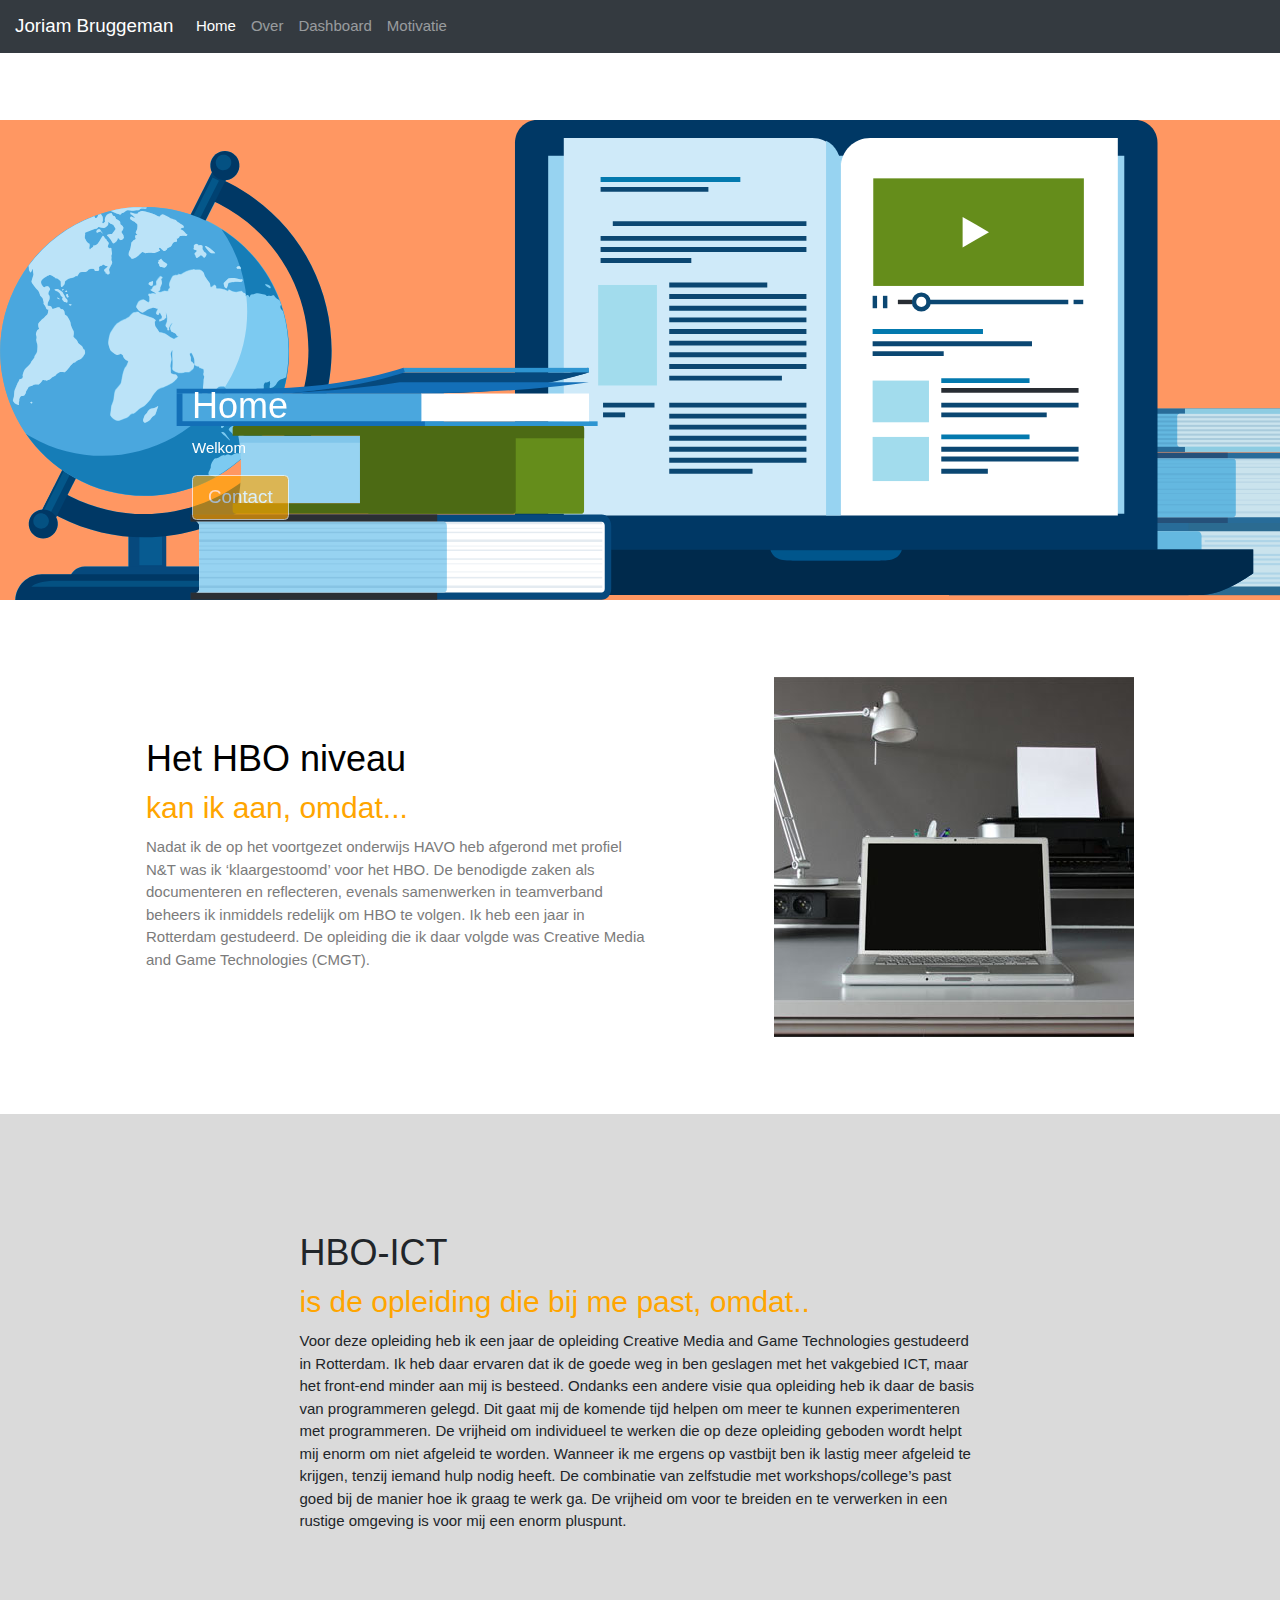
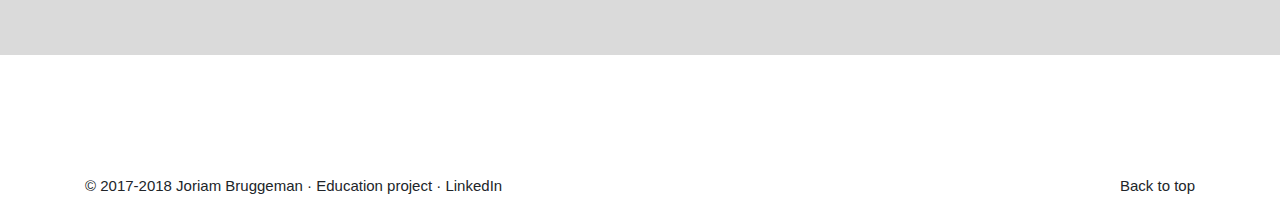
<file: index.html>
<!DOCTYPE html>
<html lang="nl">

<head>
    <meta charset="UTF-8">
    <meta name="viewport" content="width=device-width, initial-scale=1, shrink-to-fit=no">

    <link href="includes/bootstrap.min.css" rel="stylesheet">
    <link rel="stylesheet" href="https://www.w3schools.com/w3css/4/w3.css">
    <link href="stylesheet.css" rel="stylesheet">

    <title>Joriam Bruggeman - Personall</title>
</head>

<body>

    <header>
        <nav class="navbar navbar-expand-md navbar-dark fixed-top bg-dark">
            <a class="navbar-brand" href="index.html">Joriam Bruggeman</a>
            <button class="navbar-toggler" type="button" data-toggle="collapse" data-target="#navbarCollapse" aria-controls="navbarCollapse"
                aria-expanded="false" aria-label="Toggle navigation">
                <span class="navbar-toggler-icon"></span>
            </button>
            <div class="collapse navbar-collapse" id="navbarCollapse">
                <ul class="navbar-nav mr-auto">
                    <li class="nav-item active">
                        <a class="nav-link" href="index.html">Home</a>
                    </li>
                    <li class="nav-item">
                        <a class="nav-link" href="profile.html">Over</a>
                    </li>
                    <li class="nav-item">
                        <a class="nav-link" href="dashboard.html">Dashboard</a>
                    </li>
                    <li class="nav-item">
                        <a class="nav-link" href="motivation.html">Motivatie</a>
                    </li>
                </ul>
            </div>
        </nav>
    </header>

    <main role="main">

        <div id="header" class="carousel slide" data-ride="carousel">

            <div class="carousel-inner">
                <div class="carousel-item active">
                    <img class="first-slide" src="Images/home-header-img.svg" alt="First slide">
                    <div class="container">
                        <div class="carousel-caption text-left">
                            <h1>Home</h1>
                            <p>Welkom</p>
                            <p>
                                <a class="btn disabled btn-lg btn-primary" style="background-color: orange; border: 0.5px solid white;"
                                    href="contact.html" role="button">Contact</a>
                            </p>
                        </div>
                    </div>
                </div>
            </div>
        </div>
        <div class="info-box">
            <div class="intro">
                <h1>Het HBO niveau</h1>
                <h2 class="grey-text">kan ik aan, omdat...</h2>
                <p>Nadat ik de op het voortgezet onderwijs HAVO heb afgerond met profiel N&T was ik ‘klaargestoomd’ voor het
                    HBO. De benodigde zaken als documenteren en reflecteren, evenals samenwerken in teamverband beheers ik
                    inmiddels redelijk om HBO te volgen. Ik heb een jaar in Rotterdam gestudeerd. De opleiding die ik daar
                    volgde was Creative Media and Game Technologies (CMGT).</p>
            </div>
            <div class="info-image">
                <img src="Images/img-home.jpg">
            </div>
        </div>
        <div class="discription-box">
            <div class="discription">
                <h1>HBO-ICT</h1>
                <h2 class="grey-text">is de opleiding die bij me past, omdat..</h2>
                <p>Voor deze opleiding heb ik een jaar de opleiding Creative Media and Game Technologies gestudeerd in Rotterdam.
                    Ik heb daar ervaren dat ik de goede weg in ben geslagen met het vakgebied ICT, maar het front-end minder
                    aan mij is besteed. Ondanks een andere visie qua opleiding heb ik daar de basis van programmeren gelegd.
                    Dit gaat mij de komende tijd helpen om meer te kunnen experimenteren met programmeren. De vrijheid om
                    individueel te werken die op deze opleiding geboden wordt helpt mij enorm om niet afgeleid te worden.
                    Wanneer ik me ergens op vastbijt ben ik lastig meer afgeleid te krijgen, tenzij iemand hulp nodig heeft.
                    De combinatie van zelfstudie met workshops/college’s past goed bij de manier hoe ik graag te werk ga.
                    De vrijheid om voor te breiden en te verwerken in een rustige omgeving is voor mij een enorm pluspunt.</p>
            </div>
        </div>
        <footer class="container">
            <p class="float-right">
                <a href="index.html">Back to top</a>
            </p>
            <p>&copy; 2017-2018 Joriam Bruggeman &middot;
                <a href="https://www.hz.nl">Education project</a> &middot;
                <a href="https://www.linkedin.com/in/joriam-bruggeman-787004140">LinkedIn</a>
            </p>
        </footer>
    </main>
</body>

</html>
</file>
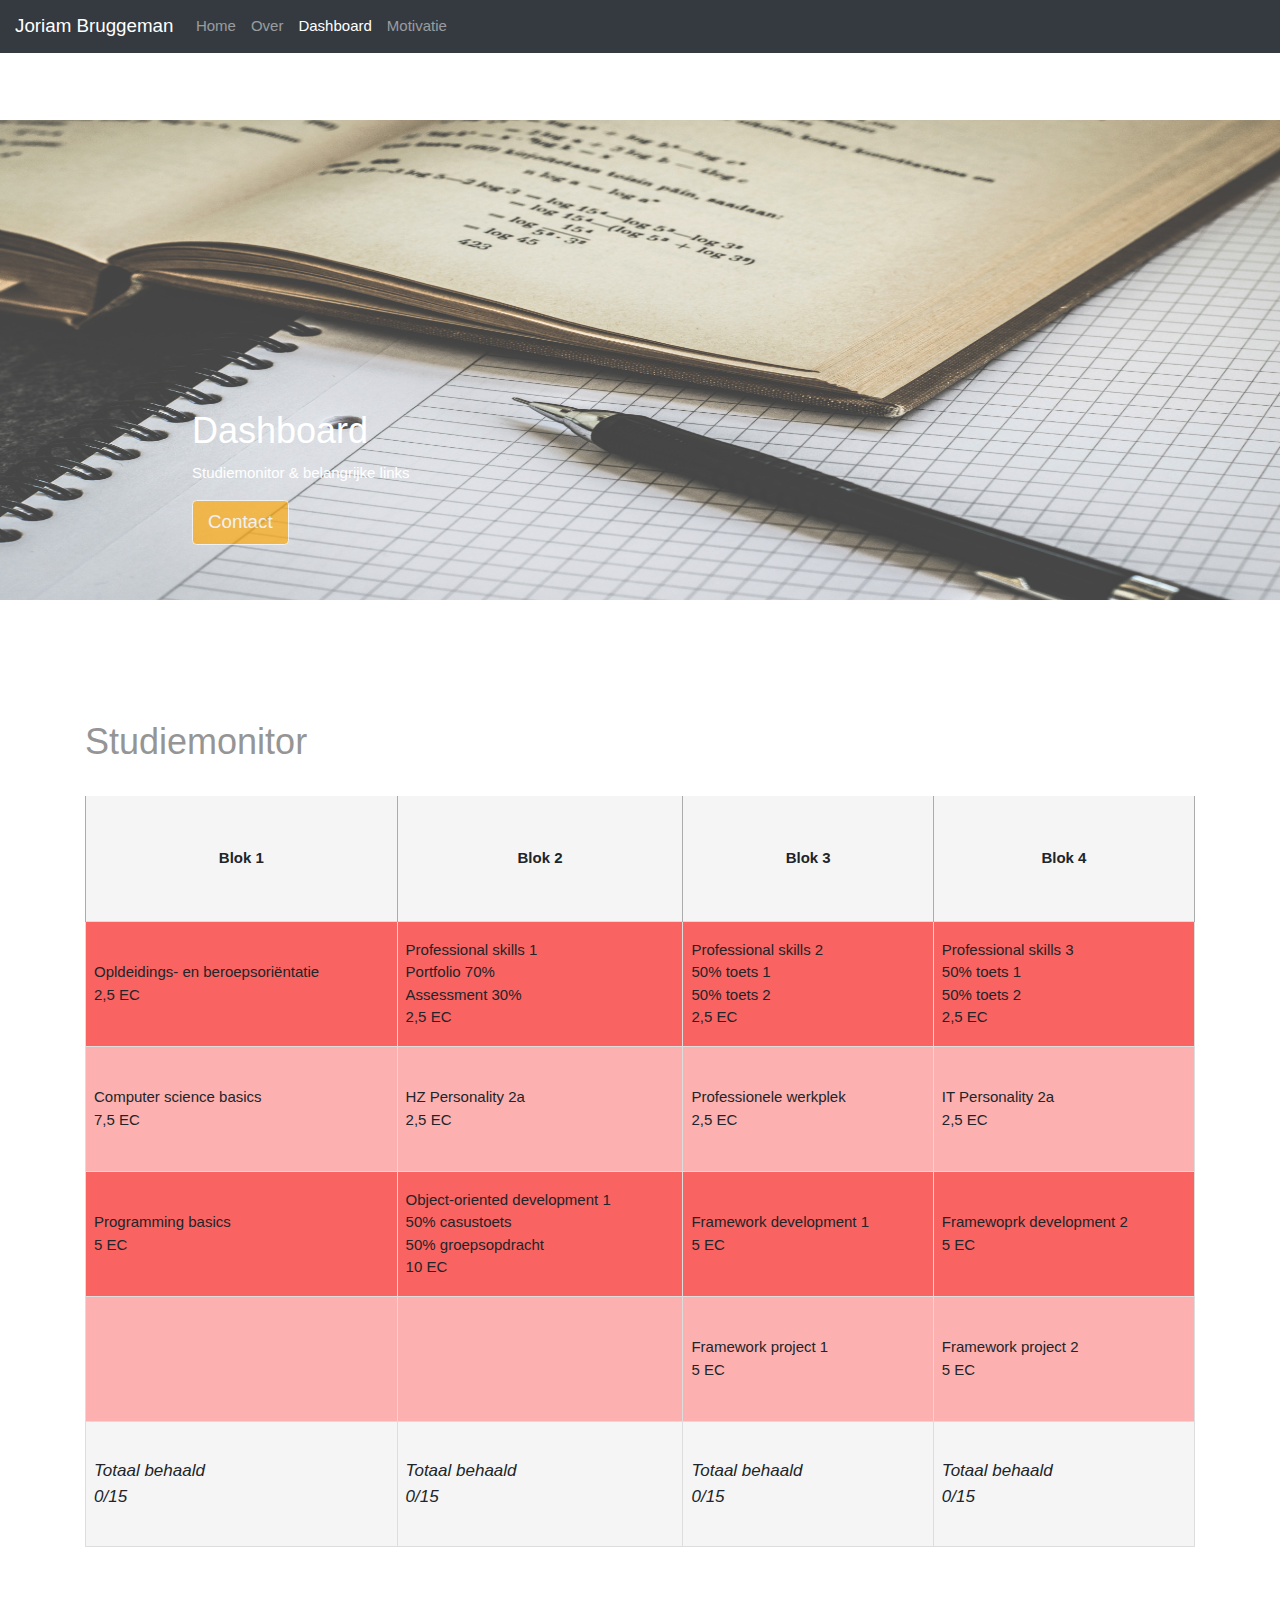
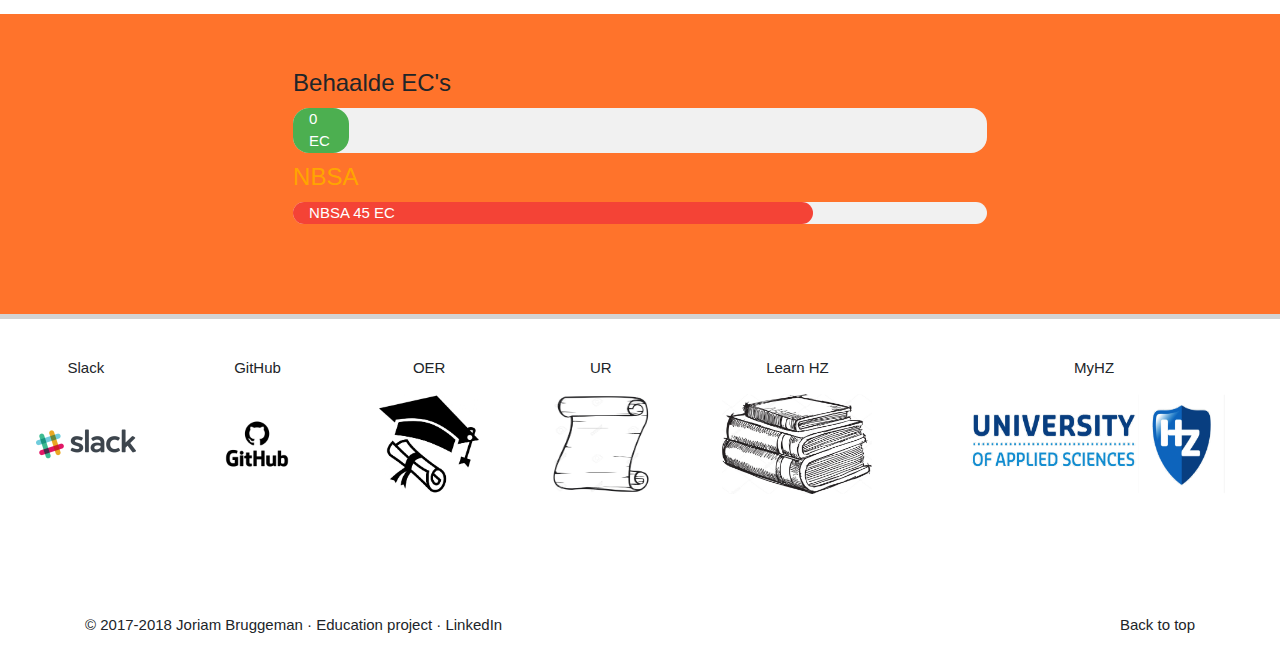
<file: dashboard.html>
<!DOCTYPE html>
<html lang="nl">

<head>
    <meta charset="UTF-8">
    <link href="stylesheet.css" rel="stylesheet">
    <link href="includes/bootstrap.min.css" rel="stylesheet">
    <link rel="stylesheet" href="https://www.w3schools.com/w3css/4/w3.css">

    <title>Dashboard</title>
</head>

<body>
    <header>
        <nav class="navbar navbar-expand-md navbar-dark fixed-top bg-dark">
            <a class="navbar-brand" href="index.html">Joriam Bruggeman</a>
            <button class="navbar-toggler" type="button" data-toggle="collapse" data-target="#navbarCollapse" aria-controls="navbarCollapse"
                aria-expanded="false" aria-label="Toggle navigation">
                <span class="navbar-toggler-icon"></span>
            </button>
            <div class="collapse navbar-collapse" id="navbarCollapse">
                <ul class="navbar-nav mr-auto">
                    <li class="nav-item">
                        <a class="nav-link" href="#">Home
                            <span class="sr-only">(current)</span>
                        </a>
                    </li>
                    <li class="nav-item">
                        <a class="nav-link" href="profile.html">Over</a>
                    </li>
                    <li class="nav-item active">
                        <a class="nav-link" href="dashboard.html">Dashboard</a>
                    </li>
                    <li class="nav-item">
                        <a class="nav-link" href="motivation.html">Motivatie</a>
                    </li>
                </ul>
            </div>
        </nav>
    </header>

    <main role="main">

        <div id="header" class="carousel slide" data-ride="carousel">

            <div class="carousel-inner">
                <div class="carousel-item active">
                    <img class="first-slide" src="Images/header-dashboard.jpg" alt="First slide">
                    <div class="container">
                        <div class="carousel-caption text-left">
                            <h1>Dashboard</h1>
                            <p>Studiemonitor & belangrijke links</p>
                            <p>
                                <a class="btn disabled btn-lg btn-primary" style="background-color: orange; border: 0.5px solid white;"
                                    href="contact.html" role="button">Contact</a>
                            </p>
                        </div>
                    </div>
                </div>
            </div>
        </div>

        <div class="container">
            <H1 style="color: #959595;">Studiemonitor</H1>
            <table>
                <tr>
                    <th>Blok 1</th>
                    <th>Blok 2</th>
                    <th>Blok 3</th>
                    <th>Blok 4</th>
                </tr>
                <tr>
                    <td>Opldeidings- en beroepsoriëntatie
                        <br>2,5 EC</td>
                    <td>Professional skills 1
                        <br>Portfolio 70%
                        <br>Assessment 30%
                        <br>2,5 EC</td>
                    <td>Professional skills 2
                        <br>50% toets 1
                        <br>50% toets 2
                        <br>2,5 EC</td>
                    <td>Professional skills 3
                        <br>50% toets 1
                        <br>50% toets 2
                        <br>2,5 EC</td>
                </tr>
                <tr>
                    <td>Computer science basics
                        <br>7,5 EC</td>
                    <td>HZ Personality 2a
                        <br>2,5 EC</td>
                    <td>Professionele werkplek
                        <br>2,5 EC</td>
                    <td>IT Personality 2a
                        <br>2,5 EC</td>
                </tr>
                <tr>
                    <td>Programming basics
                        <br>5 EC</td>
                    <td>Object-oriented development 1
                        <br>50% casustoets
                        <br>50% groepsopdracht
                        <br>10 EC</td>
                    <td>Framework development 1
                        <br>5 EC</td>
                    <td>Framewoprk development 2
                        <br>5 EC</td>
                </tr>
                <tr>
                    <td></td>
                    <td></td>
                    <td>Framework project 1
                        <br>5 EC</td>
                    <td>Framework project 2
                        <br>5 EC</td>
                </tr>
                <tr class="total-ec">
                    <td>Totaal behaald
                        <br>0/15</td>
                    <td>Totaal behaald
                        <br>0/15</td>
                    <td>Totaal behaald
                        <br>0/15</td>
                    <td>Totaal behaald
                        <br>0/15</td>
                </tr>
            </table>
        </div>
        <div class="progress-container">
            <div class="box">
                <div class="w3-container">
                    <div class="current-ec">
                        <h3>Behaalde EC's</h3>
                        <div class="w3-light-grey w3-round-xlarge">
                            <div class="w3-container w3-green w3-round-xlarge" style="width:8%">0 EC</div>
                        </div>
                    </div>
                    <div class="nbsa-ec">
                        <h3>NBSA</h3>
                        <div class="w3-light-grey w3-round-xlarge">
                            <div class="w3-container w3-red w3-round-xlarge" style="width:75%">NBSA 45 EC</div>
                        </div>
                    </div>
                </div>
            </div>
        </div>
        <div class="border-line">

        </div>

        <div class="related-links">
            <a href="https://hz-hbo-ict.slack.com">
                <p>Slack</p>
                <img border="0" alt="Slack" src="Images/slack-img.dms" width="100" height="100">
                <a href="https://github.com/HZ-HBO-ICT">
                    <p> GitHub</p>
                    <img border="0" alt="GitHub" src="Images/github-img.png" width="100" height="100">
                    <a href="https://hz.nl/uploads/documents/Regelingen/NL/Onderwijs-examenregelingen/OER-HZ-2018-2019docv2018-06-26DEFCvB-V-01.pdf">
                        <p>OER</p>
                        <img border="0" alt="OER" src="Images/oer-img.jpg" width="100" height="100">
                        <a href="includes/Uitvoeringsregeling%202018–2019%20HBO-ICT%20voltijd%20v2.0.pdf">
                            <p>UR</p>
                            <img border="0" alt="UR" src="Images/ur-img.jpg" width="100" height="100">
                            <a href="https://learn.hz.nl">
                                <p> Learn HZ </p>
                                <img border="0" alt="Learn HZ" src="Images/learn-img.jpg" width="150" height="100">
                                <a href="https://apps.hz.nl/angular/studievoortgang/studiestatus">
                                    <p> MyHZ</p>
                                    <img border="0" alt="MyHZ" src="Images/hz-img.png" width="300" height="100">
                                </a>
        </div>
        <footer class="container">
            <p class="float-right">
                <a href="index.html">Back to top</a>
            </p>
            <p>&copy; 2017-2018 Joriam Bruggeman &middot;
                <a href="https://www.hz.nl">Education project</a> &middot;
                <a href="https://www.linkedin.com/in/joriam-bruggeman-787004140">LinkedIn</a>
            </p>
        </footer>
</body>

</html>
</file>
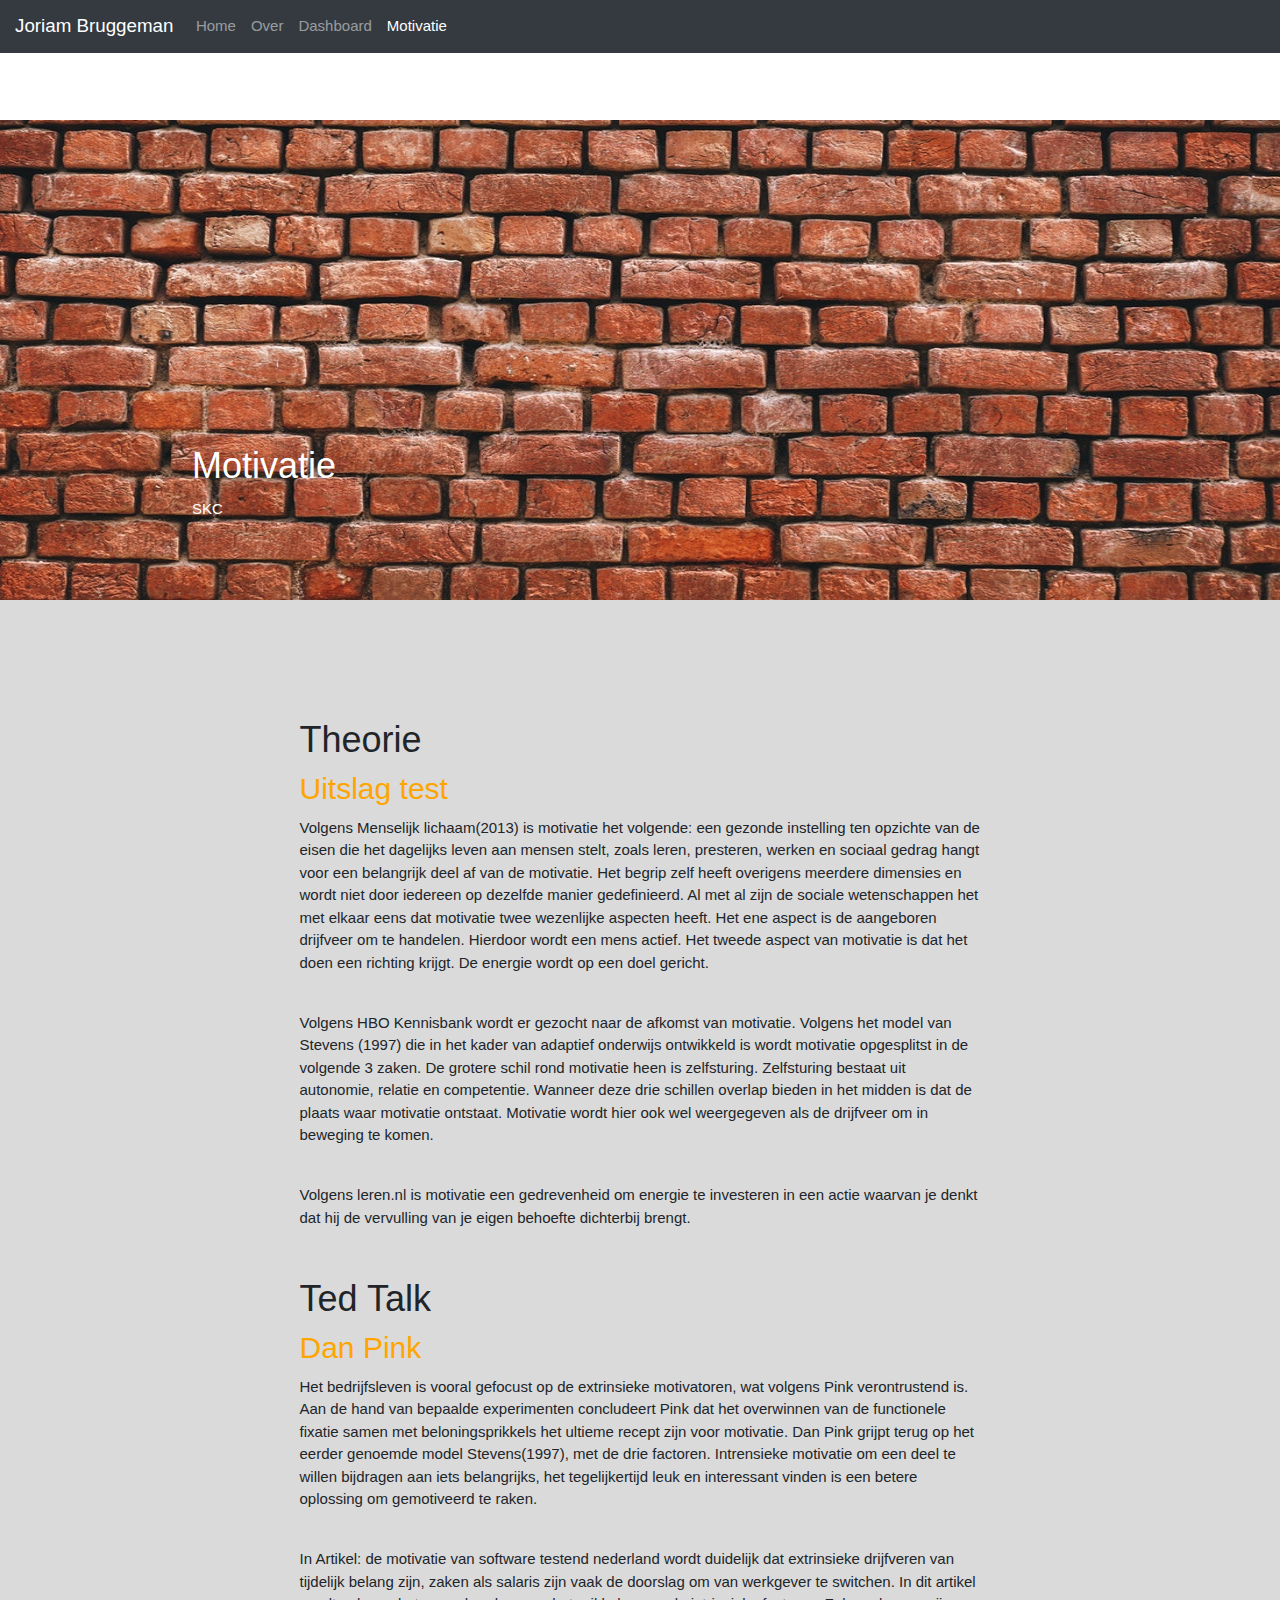
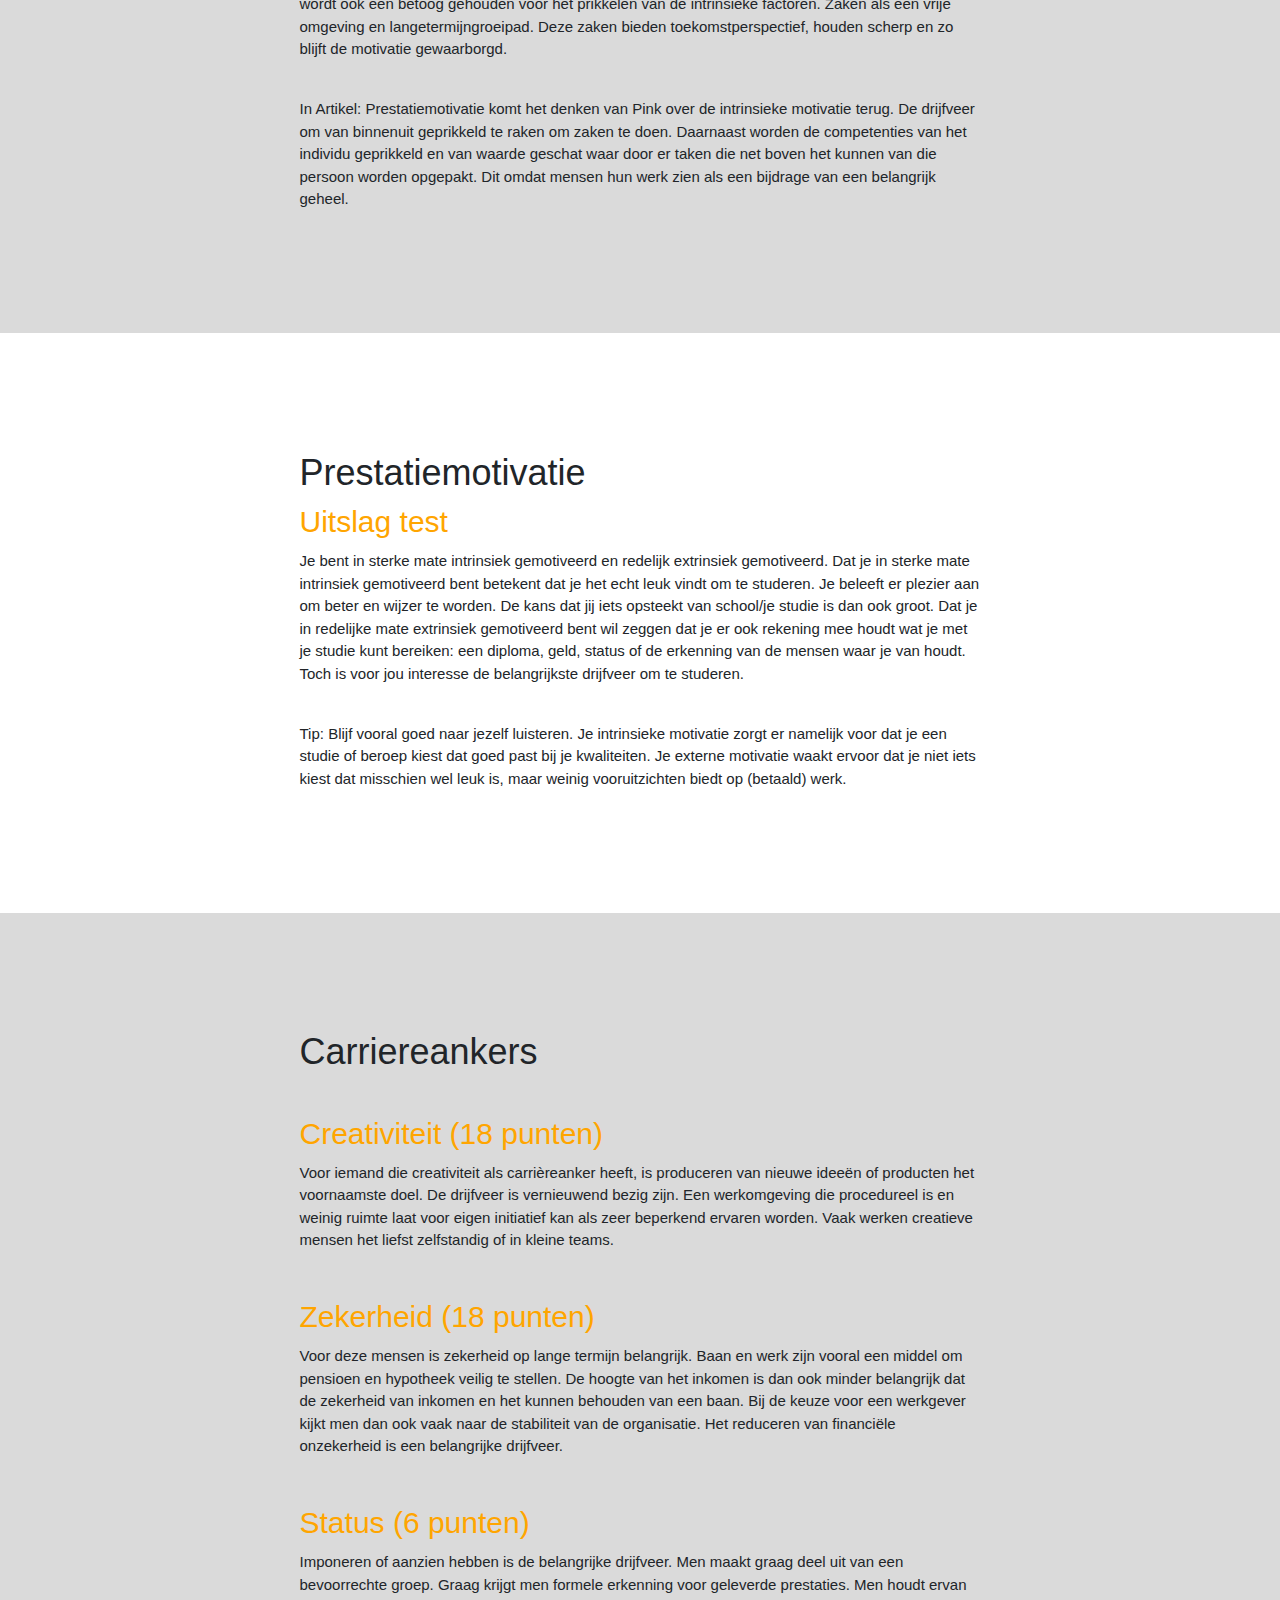
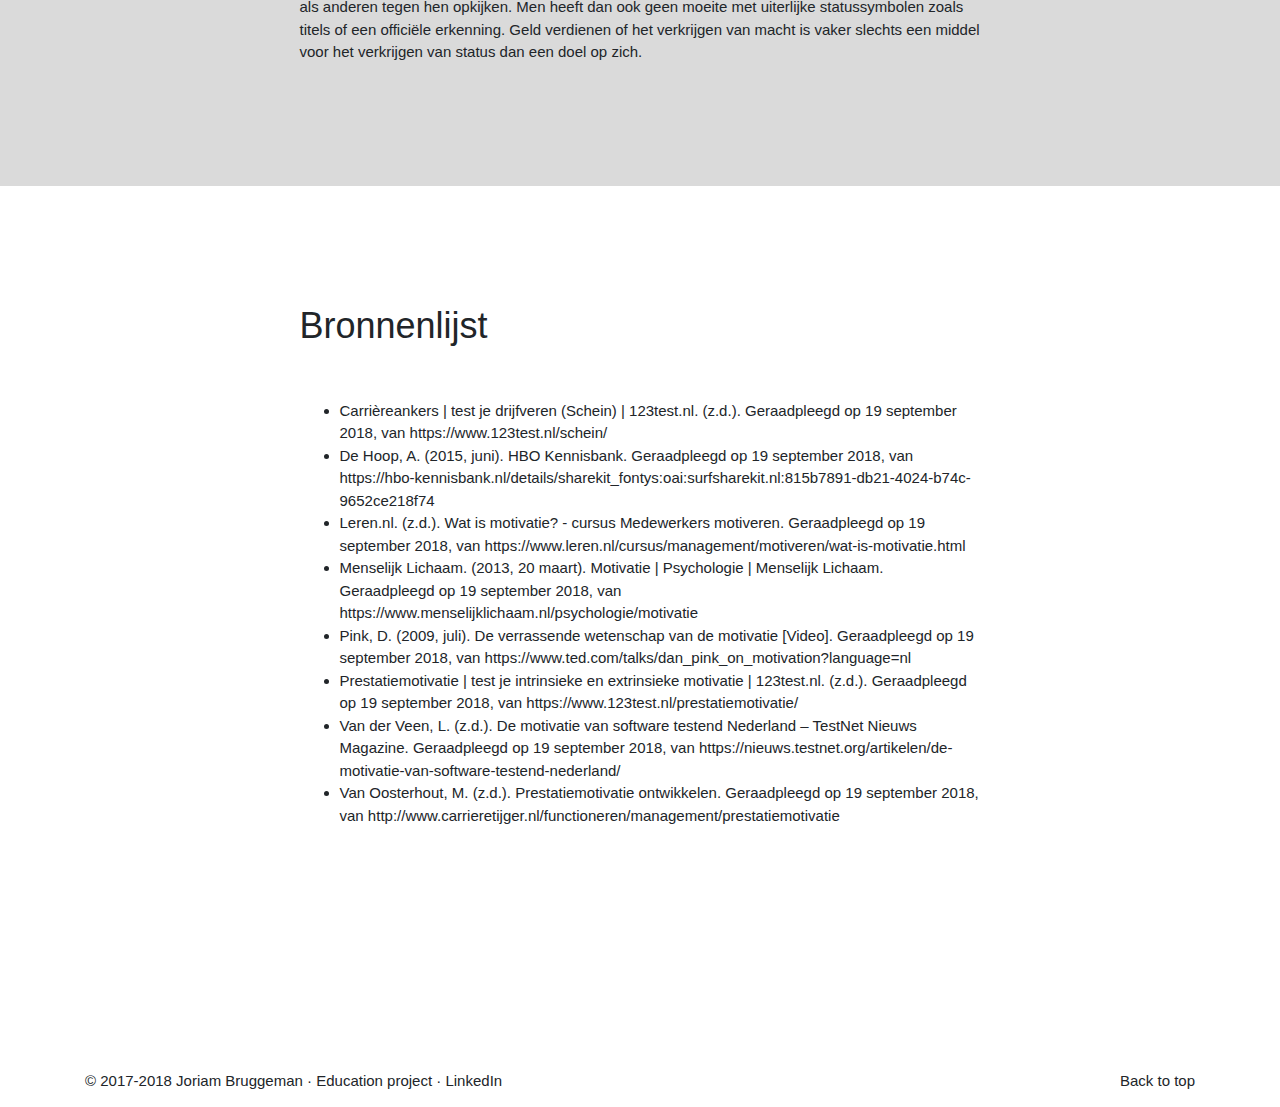
<file: motivation.html>
<!DOCTYPE html>
<html lang="en">
<head>
    <meta charset="UTF-8">

    <link href="includes/bootstrap.min.css" rel="stylesheet">
    <link rel="stylesheet" href="https://www.w3schools.com/w3css/4/w3.css">
    <link href="stylesheet.css" rel="stylesheet">

    <title>Motivatie</title>
</head>
<body>

<header>
    <nav class="navbar navbar-expand-md navbar-dark fixed-top bg-dark">
        <a class="navbar-brand" href="index.html">Joriam Bruggeman</a>
        <button class="navbar-toggler" type="button" data-toggle="collapse" data-target="#navbarCollapse" aria-controls="navbarCollapse"
                aria-expanded="false" aria-label="Toggle navigation">
            <span class="navbar-toggler-icon"></span>
        </button>
        <div class="collapse navbar-collapse" id="navbarCollapse">
            <ul class="navbar-nav mr-auto">
                <li class="nav-item">
                    <a class="nav-link" href="index.html">Home</a>
                </li>
                <li class="nav-item">
                    <a class="nav-link" href="profile.html">Over</a>
                </li>
                <li class="nav-item">
                    <a class="nav-link" href="dashboard.html">Dashboard</a>
                </li>
                <li class="nav-item active">
                    <a class="nav-link" href="motivation.html">Motivatie</a>
                </li>
            </ul>
        </div>
    </nav>
</header>

<main role="main">

    <div id="header" class="carousel slide" data-ride="carousel">

        <div class="carousel-inner">
            <div class="carousel-item active">
                <img class="first-slide" src="Images/pexels-photo-761142.jpeg" alt="First slide">
                <div class="container">
                    <div class="carousel-caption text-left">
                        <h1>Motivatie</h1>
                        <p>SKC</p>
                    </div>
                </div>
            </div>
        </div>
    </div>
    <div class="discription-box">
        <div class="discription">
            <h1>Theorie</h1>
            <h2 class="grey-text">Uitslag test</h2>
            <p>Volgens <a href="https://www.menselijklichaam.nl/psychologie/motivatie">Menselijk lichaam(2013)</a> is motivatie het volgende: een gezonde instelling ten opzichte van de eisen die het dagelijks leven aan mensen stelt, zoals leren, presteren, werken en sociaal gedrag hangt voor een belangrijk deel af van de motivatie. Het begrip zelf heeft overigens meerdere dimensies en wordt niet door iedereen op dezelfde manier gedefinieerd.
                Al met al zijn de sociale wetenschappen het met elkaar eens dat motivatie twee wezenlijke aspecten heeft. Het ene aspect is de aangeboren drijfveer om te handelen. Hierdoor wordt een mens actief. Het tweede aspect van motivatie is dat het doen een richting krijgt. De energie wordt op een doel gericht. </p>
                <br>
            <p>Volgens <a href="https://hbo-kennisbank.nl/details/sharekit_fontys:oai:surfsharekit.nl:815b7891-db21-4024-b74c-9652ce218f74">HBO Kennisbank</a> wordt er gezocht naar de afkomst van motivatie. Volgens het model van Stevens (1997) die in het kader van adaptief onderwijs ontwikkeld is wordt motivatie opgesplitst in de volgende 3 zaken. De grotere schil rond motivatie heen is zelfsturing. Zelfsturing bestaat uit autonomie, relatie en competentie. Wanneer deze drie schillen overlap bieden in het midden is dat de plaats waar motivatie ontstaat. Motivatie wordt hier ook wel weergegeven als de drijfveer om in beweging te komen.</p>
                <br>
            <p>Volgens <a href="#">leren.nl</a> is motivatie een gedrevenheid om energie te investeren in een actie waarvan je denkt dat hij de vervulling van je eigen behoefte dichterbij brengt.</p>
            <br>
            <h1>Ted Talk</h1>
            <h2>Dan Pink</h2>
            <p>Het bedrijfsleven is vooral gefocust op de extrinsieke motivatoren, wat volgens Pink verontrustend is. Aan de hand van bepaalde experimenten concludeert Pink dat het overwinnen van de functionele fixatie samen met beloningsprikkels het ultieme recept zijn voor motivatie. Dan Pink grijpt terug op het eerder genoemde model Stevens(1997), met de drie factoren. Intrensieke motivatie om een deel te willen bijdragen aan iets belangrijks, het tegelijkertijd leuk en interessant vinden is een betere oplossing om gemotiveerd te raken. </p>
            <br>
            <p>In <a href="https://nieuws.testnet.org/artikelen/de-motivatie-van-software-testend-nederland/">Artikel: de motivatie van software testend nederland</a> wordt duidelijk dat extrinsieke drijfveren van tijdelijk belang zijn, zaken als salaris zijn vaak de doorslag om van werkgever te switchen. In dit artikel wordt ook een betoog gehouden voor het prikkelen van de intrinsieke factoren. Zaken als een vrije omgeving en langetermijngroeipad. Deze zaken bieden toekomstperspectief, houden scherp en zo blijft de motivatie gewaarborgd.
            </p>
            <br>
            <p>In <a href="http://www.carrieretijger.nl/functioneren/management/prestatiemotivatie">Artikel: Prestatiemotivatie</a> komt het denken van Pink over de intrinsieke motivatie terug. De drijfveer om van binnenuit geprikkeld te raken om zaken te doen. Daarnaast worden de competenties van het individu geprikkeld en van waarde geschat waar door er taken die net boven het kunnen van die persoon worden opgepakt. Dit omdat mensen hun werk zien als een bijdrage van een belangrijk geheel.
            </p>
        </div>
    </div>
    <div class="motivation-box">
        <div class="motivation">
            <h1>Prestatiemotivatie</h1>
            <h2 class="grey-text">Uitslag test</h2>
            <p>Je bent in sterke mate intrinsiek gemotiveerd en redelijk extrinsiek gemotiveerd. Dat je in sterke mate intrinsiek gemotiveerd bent betekent dat je het echt leuk vindt om te studeren. Je beleeft er plezier aan om beter en wijzer te worden. De kans dat jij iets opsteekt van school/je studie is dan ook groot. Dat je in redelijke mate extrinsiek gemotiveerd bent wil zeggen dat je er ook rekening mee houdt wat je met je studie kunt bereiken: een diploma, geld, status of de erkenning van de mensen waar je van houdt. Toch is voor jou interesse de belangrijkste drijfveer om te studeren.</p><br><p>Tip: Blijf vooral goed naar jezelf luisteren. Je intrinsieke motivatie zorgt er namelijk voor dat je een studie of beroep kiest dat goed past bij je kwaliteiten. Je externe motivatie waakt ervoor dat je niet iets kiest dat misschien wel leuk is, maar weinig vooruitzichten biedt op (betaald) werk.</p>
        </div>
    </div>
    <div class="discription-box">
        <div class="discription">
            <h1>Carriereankers</h1>
            <br>
            <h2>Creativiteit (18 punten)</h2>
            <p>Voor iemand die creativiteit als carrièreanker heeft, is produceren van nieuwe ideeën of producten het voornaamste doel. De drijfveer is vernieuwend bezig zijn. Een werkomgeving die procedureel is en weinig ruimte laat voor eigen initiatief kan als zeer beperkend ervaren worden. Vaak werken creatieve mensen het liefst zelfstandig of in kleine teams.
            </p>
            <br>
            <h2>Zekerheid (18 punten)</h2>
            <p>Voor deze mensen is zekerheid op lange termijn belangrijk. Baan en werk zijn vooral een middel om pensioen en hypotheek veilig te stellen. De hoogte van het inkomen is dan ook minder belangrijk dat de zekerheid van inkomen en het kunnen behouden van een baan. Bij de keuze voor een werkgever kijkt men dan ook vaak naar de stabiliteit van de organisatie. Het reduceren van financiële onzekerheid is een belangrijke drijfveer.
            </p>
            <br>
            <h2>Status (6 punten)</h2>
            <p>Imponeren of aanzien hebben is de belangrijke drijfveer. Men maakt graag deel uit van een bevoorrechte groep. Graag krijgt men formele erkenning voor geleverde prestaties. Men houdt ervan als anderen tegen hen opkijken. Men heeft dan ook geen moeite met uiterlijke statussymbolen zoals titels of een officiële erkenning. Geld verdienen of het verkrijgen van macht is vaker slechts een middel voor het verkrijgen van status dan een doel op zich.</p>
        </div>
    </div>
    <div class="motivation-box">
        <div class="motivation">
            <h1>Bronnenlijst</h1>
            <br>
            <ul class="about-list">
                <li><a href="https://www.123test.nl/schein/">Carrièreankers | test je drijfveren (Schein) | 123test.nl. (z.d.). Geraadpleegd op 19 september 2018, van https://www.123test.nl/schein/</a></li>
                <li><a href="https://hbo-kennisbank.nl/details/sharekit_fontys:oai:surfsharekit.nl:815b7891-db21-4024-b74c-9652ce218f74">De Hoop, A. (2015, juni). HBO Kennisbank. Geraadpleegd op 19 september 2018, van https://hbo-kennisbank.nl/details/sharekit_fontys:oai:surfsharekit.nl:815b7891-db21-4024-b74c-9652ce218f74</a></li>
                <li><a href="https://www.leren.nl/cursus/management/motiveren/wat-is-motivatie.html">Leren.nl. (z.d.). Wat is motivatie? - cursus Medewerkers motiveren. Geraadpleegd op 19 september 2018, van https://www.leren.nl/cursus/management/motiveren/wat-is-motivatie.html</a></li>
                <li><a href="https://www.menselijklichaam.nl/psychologie/motivatie">Menselijk Lichaam. (2013, 20 maart). Motivatie | Psychologie | Menselijk Lichaam. Geraadpleegd op 19 september 2018, van https://www.menselijklichaam.nl/psychologie/motivatie</a></li>
                <li><a href="https://www.ted.com/talks/dan_pink_on_motivation?language=nl">Pink, D. (2009, juli). De verrassende wetenschap van de motivatie [Video]. Geraadpleegd op 19 september 2018, van https://www.ted.com/talks/dan_pink_on_motivation?language=nl</a></li>
                <li><a href="https://www.123test.nl/prestatiemotivatie/">Prestatiemotivatie | test je intrinsieke en extrinsieke motivatie | 123test.nl. (z.d.). Geraadpleegd op 19 september 2018, van https://www.123test.nl/prestatiemotivatie/</a></li>
                <li><a href="https://nieuws.testnet.org/artikelen/de-motivatie-van-software-testend-nederland/">Van der Veen, L. (z.d.). De motivatie van software testend Nederland – TestNet Nieuws Magazine. Geraadpleegd op 19 september 2018, van https://nieuws.testnet.org/artikelen/de-motivatie-van-software-testend-nederland/</a></li>
                <li><a href="http://www.carrieretijger.nl/functioneren/management/prestatiemotivatie"></a>Van Oosterhout, M. (z.d.). Prestatiemotivatie ontwikkelen. Geraadpleegd op 19 september 2018, van http://www.carrieretijger.nl/functioneren/management/prestatiemotivatie</li>
            </ul>
        </div>
    </div>
    <footer class="container">
        <p class="float-right">
            <a href="index.html">Back to top</a>
        </p>
        <p>&copy; 2017-2018 Joriam Bruggeman &middot;
            <a href="https://www.hz.nl">Education project</a> &middot;
            <a href="https://www.linkedin.com/in/joriam-bruggeman-787004140">LinkedIn</a>
        </p>
    </footer>
</main>
</body>
</html>
</file>
<file: stylesheet.css>
.container {
    margin-top: 120px;
}

.related-links {
    display: flex;
    justify-content: space-around;
    margin-bottom: 4%;
}

.progress-container {
    height: 300px;
    background-color: rgb(255, 115, 43);
    padding: 45px;
}

.border-line {
    border-bottom: 5px solid lightgrey;
    margin-bottom: 3%;
    display: block;
}

table {
    font-family: arial, sans-serif;
    border-collapse: collapse;
    width: 100%;
    text-align: center;
    margin-top: 3%;
    margin-bottom: 6%;
}

th {
    background-color: #F5F5F5;
    height: 100px;
    border-left: 0.5px solid #ababab;
    border-right: 0.5px solid #ababab;
}

td {
    border: 1px solid #dddddd;
    text-align: left;
    padding: 8px;
}

tr:nth-child(even) {
    height: 125px;
    width: 175px;
    background-color: rgba(246, 3, 0, 0.62);
}

tr:nth-child(odd) {
    background-color: rgba(246, 3, 0, 0.31);
    height: 125px;
    width: 175px;
}

tr.total-ec {
    background-color: #F5F5F5;
    font-size: 17px;
    font-style: italic;
}

.related-links p {
    text-align: center;
}

.carousel-caption {
    bottom: 3rem;
    z-index: 10;
}

.carousel-item {
    height: 32rem;
    background-color: rgba(255, 115, 43, 0.74);
}

.carousel-item>img {
    position: absolute;
    top: 0;
    left: 0;
    min-width: 100%;
    height: 32rem;
}

.box {
    display: block;
    margin-left: auto;
    margin-right: auto;
    width: 61%;
}

.info-box {
    display: flex;
    justify-content: center;
    align-items: center;
    margin-top: 6%;
    margin-bottom: 6%;
}
.motivation-box{
    padding-left: 15%;
    padding-right: 15%;
}

.motivation {
    padding: 12%;
}
.intro h1 {
    color: black;
}

.intro {
    width: 500px;
    color: #7b7b7b;
}

.info-image {
    margin-left: 10%;
}

.discription-box {
    padding-left: 15%;
    padding-right: 15%;
    background-color: rgba(163, 163, 163, 0.4);
}

.discription {
    padding: 12%;
}

h2 {
    color: orange;
}

.about-image {
    margin-left: 5%;
}

.about-image img {
    width: 500px;
}

.about-list {
    margin-top: 3%;
}

.nbsa-ec h3 {
    color: orange;
}
</file>
